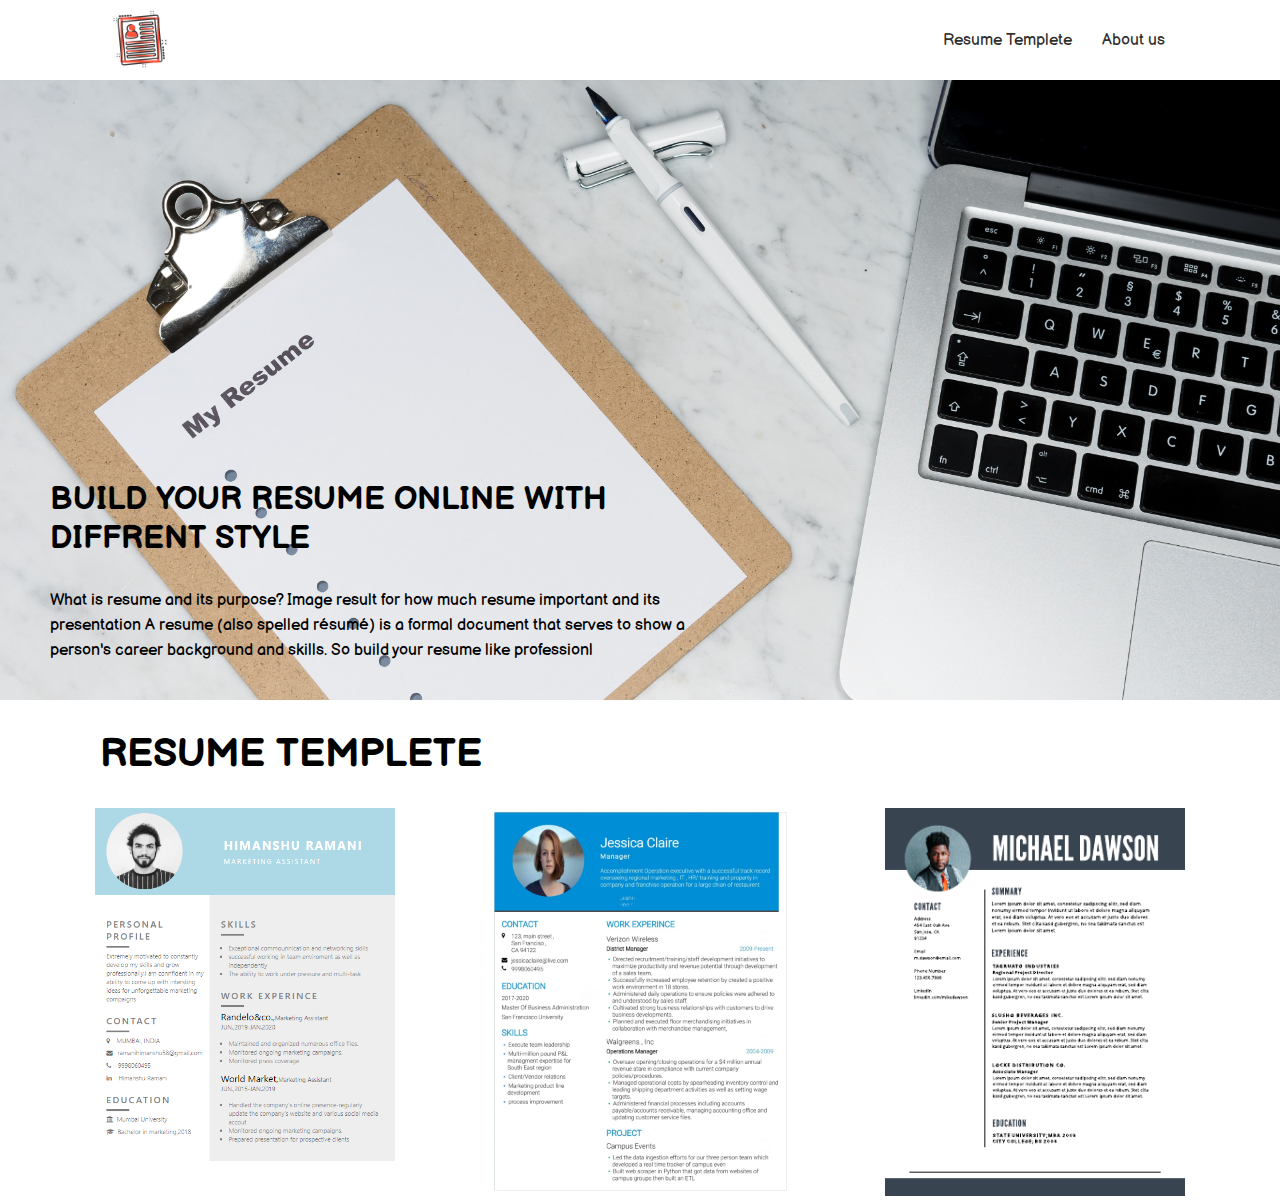
<file: resume builder master/index.html>
<!DOCTYPE html>
<html lang="en">
  <head>
    <meta charset="UTF-8" />
    <meta http-equiv="X-UA-Compatible" content="IE=edge" />
    <meta name="viewport" content="width=device-width, initial-scale=1.0" />
    <meta name="viewport" content="width = device-width" />
    <link rel="preconnect" href="https://fonts.googleapis.com" />
    <link rel="preconnect" href="https://fonts.gstatic.com" crossorigin />
    <link
      href="https://fonts.googleapis.com/css2?family=Balsamiq+Sans&family=Cairo:wght@600&display=swap"
      rel="stylesheet"
    />
    
    <title>Document</title>
    <link rel="stylesheet" href="./landing.css" />
  </head>
  <body>
    <header>
      <nav>
        <img class="logo" src="./logo.jpg" alt="" srcset="" />
        <ul>
          <li><a href="#resume"> Resume Templete</a></li>
        
          <li><a href="#"> About us </a></li>
        </ul>
      </nav>
      <div class="header-content">
        <h1>BUILD YOUR RESUME ONLINE WITH DIFFRENT STYLE</h1>
        <p>
          What is resume and its purpose? Image result for how much resume
          important and its presentation A resume (also spelled résumé) is a
          formal document that serves to show a person's career background and
          skills. So build your resume like professionl
        </p>
      </div>
    </header>
    <section class="resume" id="resume">
      <h1>RESUME TEMPLETE</h1>
      <div class="image-container">
        <a href="./templete 1/index.html">
          <img class="resume-img" src="./imagetemplete 1.PNG" alt=""
        /></a>

        <a href="./templete2/templete2.html">
          <img class="resume-img templete2" src="./temp2.jpeg" alt=""
        /></a>
        <a href="./templete3/templete3.html"
          ><img class="resume-img" src="./TEMPLETE 7.png" alt=""
        /></a>
      </div>
    </section>
  </body>
</html>
</file>
<file: resume builder master/landing.css>
/* font-family: 'Balsamiq Sans', cursive;
font-family: 'Cairo', sans-serif; */
/* background-image: url('cloud.png');
background-color: rgba(255, 255, 255, 0.6);
} */
* {
  margin: 0;
  padding: 0;
  box-sizing: border-box;
  font-family: "Balsamiq Sans", cursive;
  scroll-behavior: smooth;
}
nav {
  display: flex;
  justify-content: space-between;
  background: white;
  align-items: center;
}
nav ul {
  display: flex;
  justify-content: space-between;
  margin: 10px 100px;
}
nav ul li {
  padding: 15px;
  list-style: none;
}
nav ul li a {
  text-decoration: none;
  color: rgba(0, 0, 0, 0.829);
}
.logo {
  height: 80px;
  width: 80px;
  margin: 0 100px;
}
.header-content {
  width: 50%;
  margin-top: 400px;
  margin-left: 50px;
  color: black;
}
.header-content p {
  margin: 30px 0;
  line-height: 25px;
}
header {
  background: url("./background-page.jpg") ;
  background-size: cover;
  background-color: rgba(255, 255, 255, 0.6);
  height: 700px;
}
.resume {
  margin-top: 30px;
}
.resume h1 {
  margin: 30px 100px;
  font-size: 2.5rem;
  /* font-family: "Cairo", sans-serif; */
}
.image-container {
  display: flex;
  flex-wrap: wrap;
  justify-content: space-evenly;
}
.resume-img {
  width: 300px;
}
.footer-container {
  margin: auto;
  font-family: sans-serif;
}
footer {
  height: 200px;
  background: rgba(128, 128, 128, 0.315);
}
.fhead {
  font-family: sans-serif;
}
</file>
